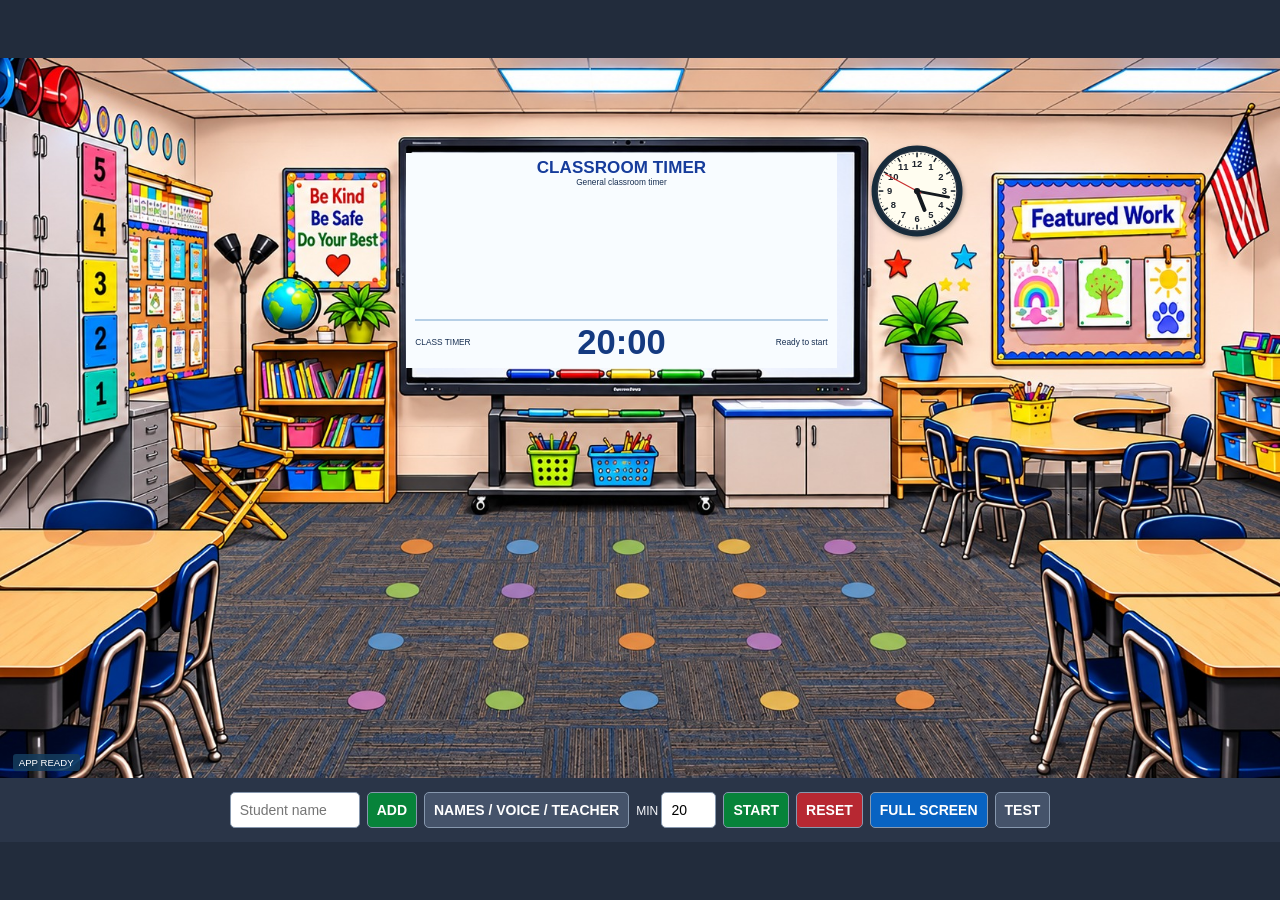
<file: index.html>
<!doctype html>
<html lang="en"><head><meta name="robots" content="noindex, nofollow, noarchive"><meta name="robots" content="noindex, nofollow, noarchive"><meta charset="utf-8"><meta name="viewport" content="width=device-width,initial-scale=1,viewport-fit=cover"><title>Classroom Timer & Playtime Loss Tracker — KM</title><link rel="stylesheet" href="styles.css"></head>
<body>
<main id="app">
  <div id="scene" aria-label="Cartoon classroom">
    <img class="scene-bg" src="assets/classroom.jpg" alt="Illustrated elementary classroom with Newline monitor">
    <img id="teacher" class="teacher" src="assets/teacher-dave.png" alt="Selected teacher">
    <div class="screen" id="screen">
      <div class="screen-title" id="boardTitle">CLASSROOM TIMER</div>
      <div class="screen-subtitle" id="boardSubtitle">General classroom timer</div>
      <div id="boardRows" class="board-rows"></div>
      <div class="screen-footer"><span id="timerLabel">CLASS TIMER</span><strong id="timerDisplay">20:00</strong><span id="boardStatus">Ready to begin</span></div>
    </div>
    <svg class="clock" viewBox="0 0 120 120" aria-label="Working wall clock"><circle cx="60" cy="60" r="58" fill="#172b3b"/><circle cx="60" cy="60" r="51" fill="#fffdf0" stroke="#273342" stroke-width="2"/><g id="clockTicks"></g><g id="clockNumbers"></g><line id="hourHand" x1="60" y1="60" x2="60" y2="34" stroke="#14191f" stroke-width="5" stroke-linecap="round"/><line id="minuteHand" x1="60" y1="60" x2="60" y2="19" stroke="#14191f" stroke-width="3.5" stroke-linecap="round"/><line id="secondHand" x1="60" y1="66" x2="60" y2="14" stroke="#c83030" stroke-width="1.6"/><circle cx="60" cy="60" r="4" fill="#15191f"/></svg>
    <span id="ready" class="ready">STARTING…</span>
  </div>
  <section class="toolbar" aria-label="Timer controls">
    <form id="quickForm" class="tool-group"><input id="quickName" maxlength="30" placeholder="Student name" aria-label="Student name"><button type="submit" class="green">ADD</button></form>
    <button id="settingsBtn">NAMES / VOICE / TEACHER</button>
    <label class="minutes-control">MIN <input id="minuteInput" type="number" min="1" max="60" value="20"></label>
    <button id="startBtn" class="green">START</button><button id="resetBtn" class="red">RESET</button>
    <button id="fullscreenBtn" class="blue">FULL SCREEN</button><button id="testBtn">TEST</button>
  </section>
</main>
<dialog id="settingsDialog" aria-label="Settings panel"><div class="dialog-head" id="settingsHandle" title="Drag to move this panel"><h2>Names, voice & teacher</h2><button id="closeSettings" aria-label="Close">×</button></div>
 <form id="nameForm" class="form-row"><input id="nameInput" maxlength="30" placeholder="Student first name"><button class="green">ADD STUDENT</button><button type="button" id="clearNames" class="red">CLEAR NAMES</button></form>
 <div class="form-row"><label>Classroom activity <select id="activityChoice"><option value="Playtime">Playtime</option><option value="Free Choice">Free Choice</option><option value="custom">Custom…</option></select></label><label id="customTermWrap" hidden>Custom activity name <input id="activityTerm" maxlength="32" placeholder="e.g. Flex Time" value=""></label></div>
 <div class="form-row"><label>Teacher <select id="teacherSelect"><option value="dave">Dave</option><option value="professor-gizmo">Professor Gizmo</option><option value="grizzle">Ms. Grizzle</option><option value="turbo-fox">Turbo Fox</option><option value="principal-rex">Principal Rex</option><option value="mr-blocks">Mr. Blocks</option><option value="km-student">KM Student</option><option value="none">No teacher</option></select></label><label>Teacher visibility <select id="teacherVisibility"><option value="loss">Playtime loss only</option><option value="always">Both timer modes</option><option value="never">Never</option></select></label></div>
 <div class="form-row"><label>Announcement voice <select id="voiceSelect"><option value="">System default</option></select></label><button id="voiceTest" type="button">TEST VOICE</button></div>
 <p class="hint">Drag the title bar to move this panel. Close with × or the settings button.</p><p class="hint">One mark = 2 minutes. Everyone starts together. Students with equal time are released together. Available voices depend on the browser and device.</p>
 </dialog>
<dialog id="testDialog"><div class="dialog-head"><h2>Test functions</h2><button id="closeTest">×</button></div><p>Use these without waiting for a full countdown.</p><div class="form-row"><button id="testCountdown" type="button">10-SECOND TEST</button><button id="testRelease" type="button">TEST RELEASE ANNOUNCEMENT</button><button id="testClock" type="button">CHECK CLOCK</button></div></dialog>
<script src="app.js" defer></script><script>window.addEventListener("load",function(){setTimeout(function(){var e=document.getElementById("ready");if(e&&e.textContent.trim()!=="APP READY"&&e.textContent.indexOf("SCRIPT ERROR")<0){e.textContent="SCRIPT DID NOT LOAD — try GitHub Pages or KM-offline.html";e.style.background="#aa2020"}},1200)})</script></body></html>
</file>
<file: styles.css>
:root{font-family:Arial,Helvetica,sans-serif;color:#f7f8fc;background:#222c3c}*{box-sizing:border-box}body{margin:0}#app{min-height:100dvh;display:flex;flex-direction:column;justify-content:center;align-items:center}#scene{position:relative;width:min(100vw,calc((100dvh - 72px)*1.776));aspect-ratio:1671/941;overflow:hidden;background:#e4d6c6}.scene-bg{position:absolute;inset:0;width:100%;height:100%}.teacher{position:absolute;left:17.4%;bottom:6.5%;width:14%;height:78%;object-fit:contain;object-position:center bottom;filter:drop-shadow(2px 3px 2px #0005);transition:opacity .25s;pointer-events:none}.teacher.hide{opacity:0}.screen{position:absolute;left:31.7%;top:13.3%;width:33.7%;height:29.8%;background:#f8fcff;display:flex;flex-direction:column;padding:0.8% 1%;color:#162e51;overflow:hidden}.screen-title{text-align:center;font-size:clamp(9px,1.8vw,32px);font-weight:900;color:#163c9b;line-height:1.05}.screen-subtitle{text-align:center;font-size:clamp(5px,.72vw,12px);margin:.4% 0 .5%}.board-rows{flex:1;min-height:0;overflow:auto;display:grid;grid-template-columns:1fr 1fr;grid-auto-rows:min-content;gap:1% 2%;align-content:start}.board-row{display:flex;align-items:center;gap:3px;border-bottom:1px solid #c2d9ed;min-width:0;font-size:clamp(8px,1.08vw,19px);padding:2px 0}.student-name{overflow:hidden;text-overflow:ellipsis;white-space:nowrap;max-width:46%;font-weight:700}.tallies{display:flex;flex:1;gap:1px;overflow:hidden}.tallies svg{height:clamp(8px,1.1vw,18px);width:5px;flex-shrink:0}.row-tools{display:flex;align-items:center;gap:2px}.row-tools button{padding:0 3px;font-size:clamp(8px,.75vw,14px);min-width:0;background:#e1ecfa;color:#173c73;border:1px solid #91afd2;border-radius:3px}.row-tools .mins{font-size:clamp(7px,.65vw,12px);white-space:nowrap}.board-row.finished{opacity:.4;text-decoration:line-through}.screen-footer{border-top:2px solid #b6cfe6;display:flex;align-items:center;justify-content:space-between;gap:1%;min-height:22%;font-size:clamp(5px,.75vw,12px)}.screen-footer strong{font-variant-numeric:tabular-nums;font-size:clamp(18px,3.2vw,55px);color:#143a80;line-height:1}.screen-footer span{flex:1}.screen-footer span:last-child{text-align:right}.clock{position:absolute;left:67.5%;top:12.2%;width:7.1%;height:auto;filter:drop-shadow(1px 2px 2px #0005)}.ready{position:absolute;bottom:1%;left:1%;font-size:clamp(8px,.75vw,14px);color:#fff;background:#143b5cdd;padding:3px 6px;border-radius:3px}.toolbar{width:100%;display:flex;align-items:center;justify-content:center;flex-wrap:wrap;gap:7px;padding:10px;background:#2a3548;min-height:64px}.tool-group,.form-row{display:flex;align-items:center;gap:7px;flex-wrap:wrap}.toolbar input{width:130px}.toolbar button,.toolbar input,.toolbar select,dialog button,dialog input,dialog select{font:inherit;font-size:14px;border-radius:5px;padding:9px;border:1px solid #8798ae}.toolbar button,dialog button{background:#45536a;color:#fff;cursor:pointer;font-weight:700}.toolbar .green,dialog .green{background:#07833a}.toolbar .red,dialog .red{background:#b72832}.toolbar .blue{background:#0863c2}.minutes-control{font-size:12px;white-space:nowrap}.minutes-control input{width:55px}button:disabled{opacity:.45;cursor:not-allowed}dialog{position:fixed;margin:0;right:12px;bottom:80px;left:auto;top:auto;width:min(92vw,540px);max-height:min(75dvh,650px);overflow:auto;max-width:min(95vw,680px);border:2px solid #60708c;border-radius:12px;padding:20px;background:#f7faff;color:#1a2d43;box-shadow:0 10px 40px #0009}dialog::backdrop{background:#0009}.dialog-head{display:flex;align-items:center;justify-content:space-between;gap:10px;cursor:move;touch-action:none;user-select:none;background:#e5edf8;margin:-20px -20px 14px;padding:9px 15px;border-radius:10px 10px 0 0}.dialog-head h2{font-size:20px}.dialog-head button{font-size:22px}.form-row{margin:12px 0}dialog label{display:flex;flex-direction:column;gap:4px;font-size:13px}dialog input,dialog select{background:white;color:#142b46;max-width:100%}.hint{font-size:12px;line-height:1.5;color:#4a5970}@media(max-width:600px){#app{justify-content:flex-start}.toolbar{gap:5px;padding:7px}.toolbar button,.toolbar input{font-size:12px;padding:8px}.toolbar input{width:112px}.screen-title{font-size:2.2vw}.screen-subtitle{font-size:.75vw}.screen-footer strong{font-size:3.5vw}.board-row{font-size:1vw}.row-tools button{padding:0 2px}}@media(max-height:550px) and (min-width:700px){#scene{width:min(100vw,calc((100dvh - 58px)*1.776))}.toolbar{min-height:50px;padding:5px}}

#customTermWrap[hidden]{display:none}#settingsDialog:not([open]){display:none}.board-rows{scrollbar-width:thin}.board-row{gap:2px}.student-name{flex:0 1 44%;min-width:0}.tallies{min-width:0}.row-tools{flex-shrink:0}.screen{padding:.6% .75%}.screen-subtitle{margin:.1% 0}.screen-footer{min-height:23%}@media(max-width:600px){dialog{bottom:8px;right:4px;width:calc(100vw - 8px);max-height:72dvh}.board-row{font-size:1.1vw}.student-name{max-width:43%}}
/* v3.2: fit the six student rows, enlarge teacher, align wall clock. */
.teacher{left:10.8%;bottom:6.5%;width:21.5%;height:84%;}
.clock{left:68.25%;top:12.65%;width:7.05%;}
.screen{padding:.42% .75% .35%;}
.screen-title{font-size:clamp(9px,1.33vw,24px);line-height:1.02;letter-spacing:.005em;flex-shrink:0;}
.screen-subtitle{font-size:clamp(6px,.65vw,11px);margin:.12% 0 .25%;flex-shrink:0;}
.board-rows{grid-template-columns:repeat(2,minmax(0,1fr));grid-auto-rows:minmax(0,1fr);grid-template-rows:repeat(3,minmax(0,1fr));grid-auto-flow:row;gap:0 2%;overflow-y:auto;align-content:stretch;}
.board-row{font-size:clamp(8px,.94vw,16px);padding:0;min-height:0;gap:2px;}
.student-name{flex:0 1 43%;max-width:43%;}
.row-tools button{font-size:clamp(8px,.7vw,12px);padding:0 2px;}
.row-tools .mins{font-size:clamp(7px,.6vw,10px);}
.tallies svg{height:clamp(8px,.9vw,15px);width:4px;}
.screen-footer{min-height:22%;height:22%;font-size:clamp(6px,.65vw,11px);}
.screen-footer strong{font-size:clamp(18px,2.7vw,47px);}
@media(max-width:600px){.screen-title{font-size:1.6vw}.board-row{font-size:1.05vw}.screen-footer strong{font-size:3vw}}

/* v3.3: clock-free background and 40% larger teacher artwork. */
.teacher{left:6.6%;bottom:6.5%;width:30.2%;height:92%;}
.clock{left:68.0%;top:12.0%;width:7.35%;}

/* v3.4: move teacher slightly right, preserve scale and floor alignment. */
.teacher{left:9.2%;}

/* v3.5: Amy is shorter than Dave; both share the same floor anchor. */
.teacher.teacher-amy{height:83%;width:27.2%;left:10.7%;bottom:6.5%;}

/* v3.6: individual teacher calibration; feet share the same floor baseline. */
.teacher{object-fit:contain;object-position:center bottom;}
.teacher.teacher-dave{left:9.2%;bottom:6.5%;width:30.2%;height:92%;}
.teacher.teacher-amy{left:10.7%;bottom:6.5%;width:27.2%;height:83%;}
.teacher.teacher-grizzle{left:11.4%;bottom:6.5%;width:25%;height:82%;}
.teacher.teacher-turbo-fox{left:10.5%;bottom:6.5%;width:25%;height:78%;}
.teacher.teacher-principal-rex{left:10.4%;bottom:6.5%;width:27%;height:82%;}
.teacher.teacher-mr-blocks{left:10.8%;bottom:6.5%;width:26%;height:79%;}

/* v3.7: keep Dave and Amy fixed; shift other characters away from the left table.
   The teacher is a foreground layer, including where it overlaps the Newline. */
.teacher{z-index:5;}
.screen{z-index:2;}
.clock{z-index:3;}
.ready{z-index:6;}
.teacher.teacher-grizzle{left:15.4%;}
.teacher.teacher-turbo-fox{left:15.5%;}
.teacher.teacher-principal-rex{left:15.2%;}
.teacher.teacher-mr-blocks{left:15.8%;}

/* v3.8: Professor Gizmo replaces Amy; foreground layer, clear of left desks. */
.teacher.teacher-professor-gizmo{left:15.5%;bottom:6.5%;width:26%;height:79%;z-index:5;}

/* v3.9: move the three wide characters left and a little toward the viewer.
   Preserve artwork dimensions; lower floor anchor for a foreground perspective.
   Dave, Grizzle, and Turbo Fox retain their v3.8 positions. */
.teacher.teacher-professor-gizmo{left:11.8%;bottom:4.7%;}
.teacher.teacher-principal-rex{left:11.5%;bottom:4.7%;}
.teacher.teacher-mr-blocks{left:12.0%;bottom:4.7%;}

/* KM special edition: kindergarten student is shorter than adult characters.
   Feet rest at the classroom floor baseline; stay left of the monitor's name area. */
.teacher.teacher-km-student{left:16.0%;bottom:6.5%;width:21.85%;height:56.35%;z-index:5;}
</file>
